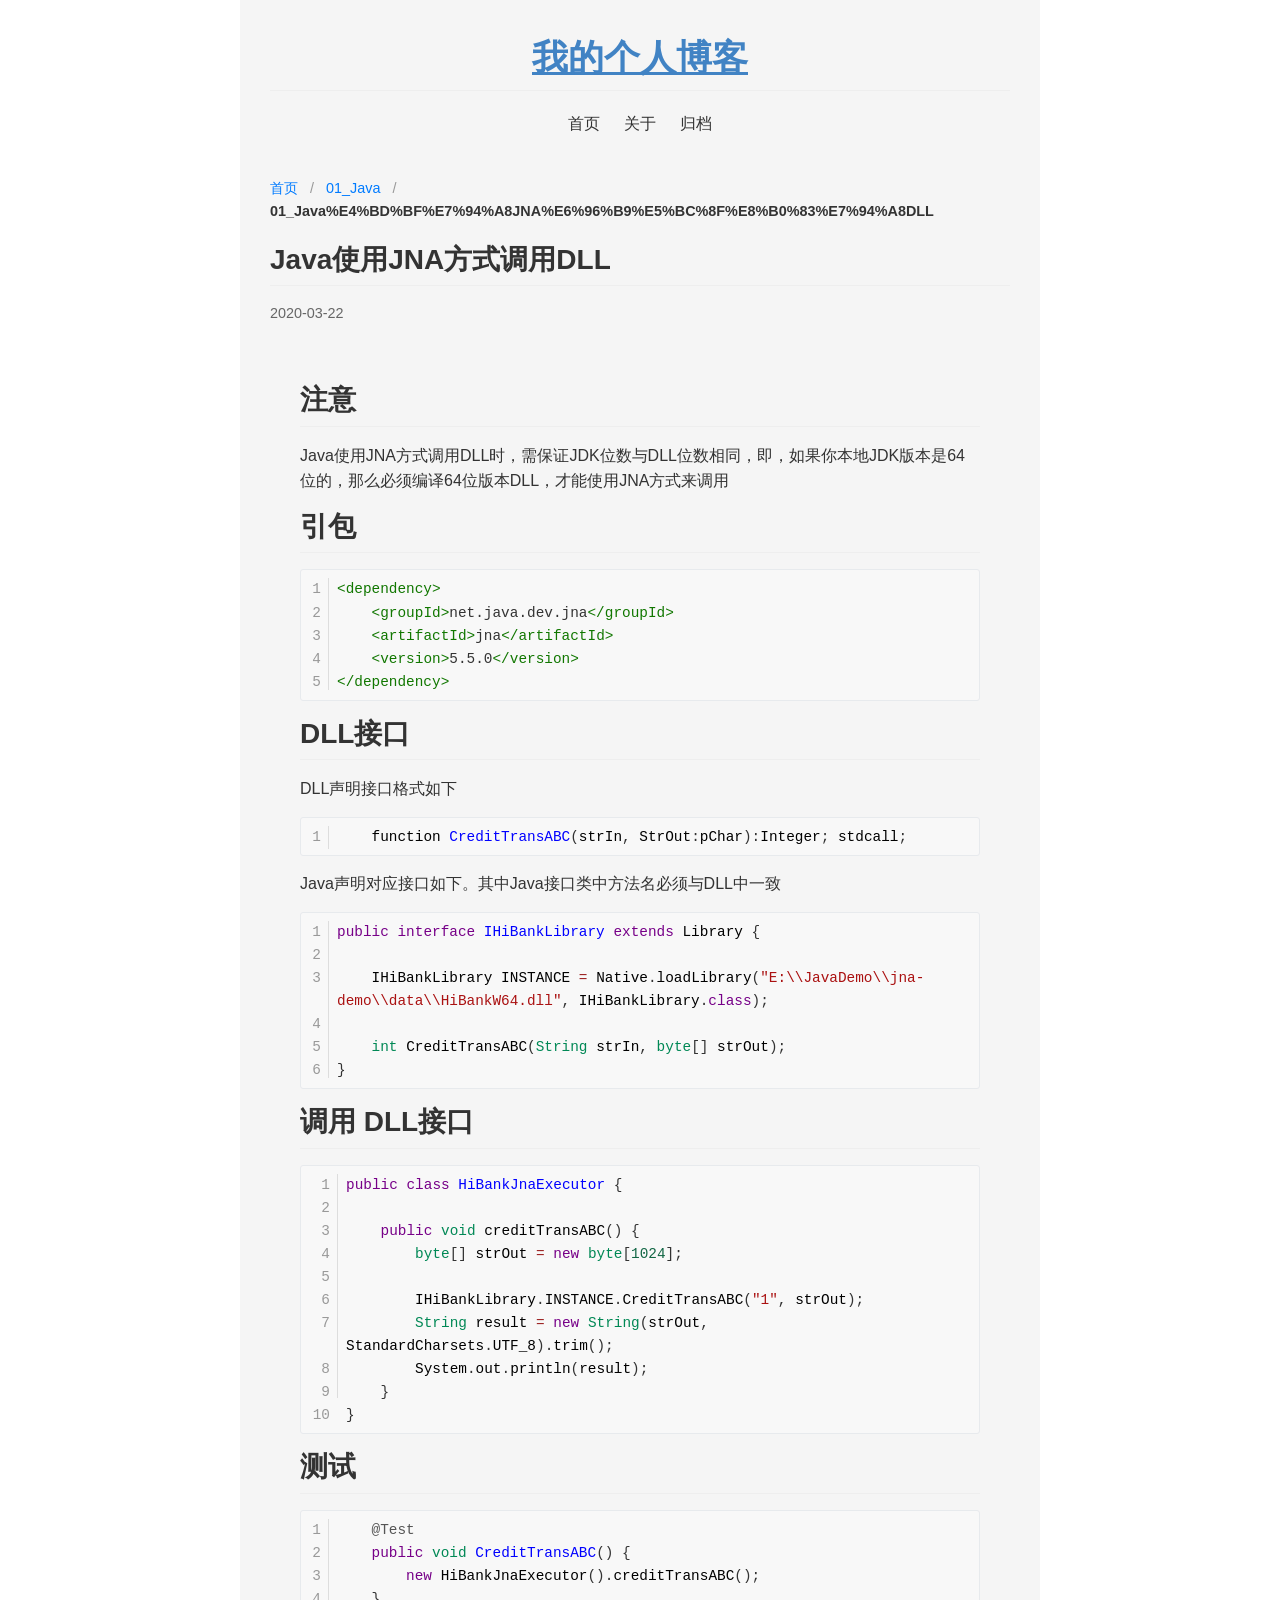
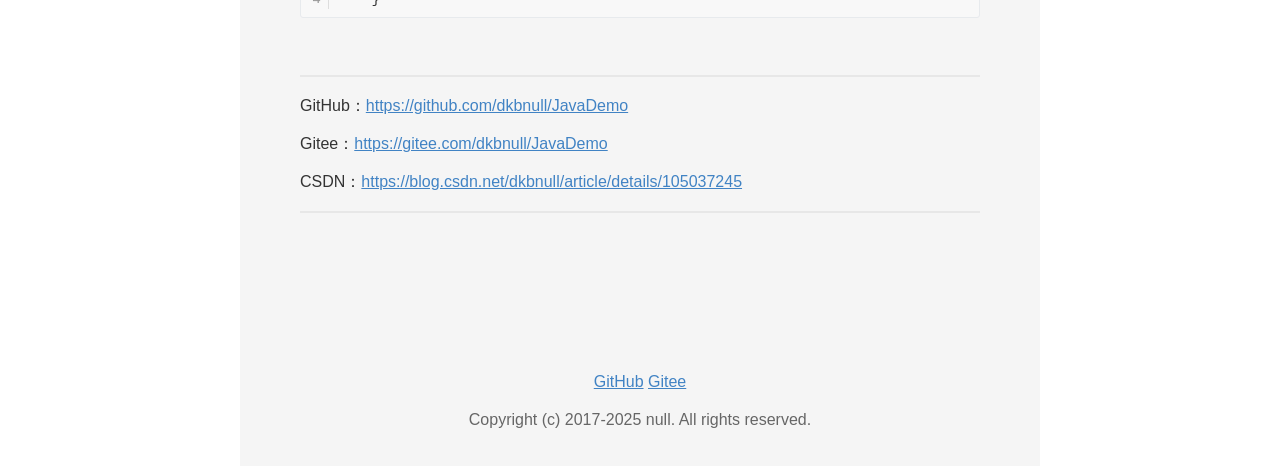
<file: 01_Java/01_Java使用JNA方式调用DLL.html>
<!doctype html>
<html>
<head>
<meta charset='UTF-8'><meta name='viewport' content='width=device-width initial-scale=1'>
<title>01_Java使用JNA方式调用DLL</title><link href='https://fonts.loli.net/css?family=Open+Sans:400italic,700italic,700,400&subset=latin,latin-ext' rel='stylesheet' type='text/css' /><style type='text/css'>html {overflow-x: initial !important;}:root { --bg-color:#ffffff; --text-color:#333333; --select-text-bg-color:#B5D6FC; --select-text-font-color:auto; --monospace:"Lucida Console",Consolas,"Courier",monospace; }
html { font-size: 14px; background-color: var(--bg-color); color: var(--text-color); font-family: "Helvetica Neue", Helvetica, Arial, sans-serif; -webkit-font-smoothing: antialiased; }
body { margin: 0px; padding: 0px; height: auto; bottom: 0px; top: 0px; left: 0px; right: 0px; font-size: 1rem; line-height: 1.42857; overflow-x: hidden; background: inherit; tab-size: 4; }
iframe { margin: auto; }
a.url { word-break: break-all; }
a:active, a:hover { outline: 0px; }
.in-text-selection, ::selection { text-shadow: none; background: var(--select-text-bg-color); color: var(--select-text-font-color); }
#write { margin: 0px auto; height: auto; width: inherit; word-break: normal; word-wrap: break-word; position: relative; white-space: normal; overflow-x: visible; padding-top: 40px; }
#write.first-line-indent p { text-indent: 2em; }
#write.first-line-indent li p, #write.first-line-indent p * { text-indent: 0px; }
#write.first-line-indent li { margin-left: 2em; }
.for-image #write { padding-left: 8px; padding-right: 8px; }
body.typora-export { padding-left: 30px; padding-right: 30px; }
.typora-export .footnote-line, .typora-export li, .typora-export p { white-space: pre-wrap; }
@media screen and (max-width: 500px) {
  body.typora-export { padding-left: 0px; padding-right: 0px; }
  #write { padding-left: 20px; padding-right: 20px; }
  .CodeMirror-sizer { margin-left: 0px !important; }
  .CodeMirror-gutters { display: none !important; }
}
#write li > figure:first-child { margin-top: -20px; }
#write ol, #write ul { position: relative; }
img { max-width: 100%; vertical-align: middle; }
button, input, select, textarea { color: inherit; font-style: inherit; font-variant: inherit; font-weight: inherit; font-stretch: inherit; font-size: inherit; line-height: inherit; font-family: inherit; }
input[type="checkbox"], input[type="radio"] { line-height: normal; padding: 0px; }
*, ::after, ::before { box-sizing: border-box; }
#write h1, #write h2, #write h3, #write h4, #write h5, #write h6, #write p, #write pre { width: inherit; }
#write h1, #write h2, #write h3, #write h4, #write h5, #write h6, #write p { position: relative; }
h1, h2, h3, h4, h5, h6 { break-after: avoid-page; break-inside: avoid; orphans: 2; }
p { orphans: 4; }
h1 { font-size: 2rem; }
h2 { font-size: 1.8rem; }
h3 { font-size: 1.6rem; }
h4 { font-size: 1.4rem; }
h5 { font-size: 1.2rem; }
h6 { font-size: 1rem; }
.md-math-block, .md-rawblock, h1, h2, h3, h4, h5, h6, p { margin-top: 1rem; margin-bottom: 1rem; }
.hidden { display: none; }
.md-blockmeta { color: rgb(204, 204, 204); font-weight: 700; font-style: italic; }
a { cursor: pointer; }
sup.md-footnote { padding: 2px 4px; background-color: rgba(238, 238, 238, 0.7); color: rgb(85, 85, 85); border-radius: 4px; cursor: pointer; }
sup.md-footnote a, sup.md-footnote a:hover { color: inherit; text-transform: inherit; text-decoration: inherit; }
#write input[type="checkbox"] { cursor: pointer; width: inherit; height: inherit; }
figure { overflow-x: auto; margin: 1.2em 0px; max-width: calc(100% + 16px); padding: 0px; }
figure > table { margin: 0px !important; }
tr { break-inside: avoid; break-after: auto; }
thead { display: table-header-group; }
table { border-collapse: collapse; border-spacing: 0px; width: 100%; overflow: auto; break-inside: auto; text-align: left; }
table.md-table td { min-width: 32px; }
.CodeMirror-gutters { border-right: 0px; background-color: inherit; }
.CodeMirror-linenumber { user-select: none; }
.CodeMirror { text-align: left; }
.CodeMirror-placeholder { opacity: 0.3; }
.CodeMirror pre { padding: 0px 4px; }
.CodeMirror-lines { padding: 0px; }
div.hr:focus { cursor: none; }
#write pre { white-space: pre-wrap; }
#write.fences-no-line-wrapping pre { white-space: pre; }
#write pre.ty-contain-cm { white-space: normal; }
.CodeMirror-gutters { margin-right: 4px; }
.md-fences { font-size: 0.9rem; display: block; break-inside: avoid; text-align: left; overflow: visible; white-space: pre; background: inherit; position: relative !important; }
.md-diagram-panel { width: 100%; margin-top: 10px; text-align: center; padding-top: 0px; padding-bottom: 8px; overflow-x: auto; }
#write .md-fences.mock-cm { white-space: pre-wrap; }
.md-fences.md-fences-with-lineno { padding-left: 0px; }
#write.fences-no-line-wrapping .md-fences.mock-cm { white-space: pre; overflow-x: auto; }
.md-fences.mock-cm.md-fences-with-lineno { padding-left: 8px; }
.CodeMirror-line, twitterwidget { break-inside: avoid; }
.footnotes { opacity: 0.8; font-size: 0.9rem; margin-top: 1em; margin-bottom: 1em; }
.footnotes + .footnotes { margin-top: 0px; }
.md-reset { margin: 0px; padding: 0px; border: 0px; outline: 0px; vertical-align: top; background: 0px 0px; text-decoration: none; text-shadow: none; float: none; position: static; width: auto; height: auto; white-space: nowrap; cursor: inherit; -webkit-tap-highlight-color: transparent; line-height: normal; font-weight: 400; text-align: left; box-sizing: content-box; direction: ltr; }
li div { padding-top: 0px; }
blockquote { margin: 1rem 0px; }
li .mathjax-block, li p { margin: 0.5rem 0px; }
li { margin: 0px; position: relative; }
blockquote > :last-child { margin-bottom: 0px; }
blockquote > :first-child, li > :first-child { margin-top: 0px; }
.footnotes-area { color: rgb(136, 136, 136); margin-top: 0.714rem; padding-bottom: 0.143rem; white-space: normal; }
#write .footnote-line { white-space: pre-wrap; }
@media print {
  body, html { border: 1px solid transparent; height: 99%; break-after: avoid; break-before: avoid; }
  #write { margin-top: 0px; padding-top: 0px; border-color: transparent !important; }
  .typora-export * { -webkit-print-color-adjust: exact; }
  html.blink-to-pdf { font-size: 13px; }
  .typora-export #write { padding-left: 32px; padding-right: 32px; padding-bottom: 0px; break-after: avoid; }
  .typora-export #write::after { height: 0px; }
  @page { margin: 20mm 0px; }
}
.footnote-line { margin-top: 0.714em; font-size: 0.7em; }
a img, img a { cursor: pointer; }
pre.md-meta-block { font-size: 0.8rem; min-height: 0.8rem; white-space: pre-wrap; background: rgb(204, 204, 204); display: block; overflow-x: hidden; }
p > .md-image:only-child:not(.md-img-error) img, p > img:only-child { display: block; margin: auto; }
p > .md-image:only-child { display: inline-block; width: 100%; }
#write .MathJax_Display { margin: 0.8em 0px 0px; }
.md-math-block { width: 100%; }
.md-math-block:not(:empty)::after { display: none; }
[contenteditable="true"]:active, [contenteditable="true"]:focus { outline: 0px; box-shadow: none; }
.md-task-list-item { position: relative; list-style-type: none; }
.task-list-item.md-task-list-item { padding-left: 0px; }
.md-task-list-item > input { position: absolute; top: 0px; left: 0px; margin-left: -1.2em; margin-top: calc(1em - 10px); border: none; }
.math { font-size: 1rem; }
.md-toc { min-height: 3.58rem; position: relative; font-size: 0.9rem; border-radius: 10px; }
.md-toc-content { position: relative; margin-left: 0px; }
.md-toc-content::after, .md-toc::after { display: none; }
.md-toc-item { display: block; color: rgb(65, 131, 196); }
.md-toc-item a { text-decoration: none; }
.md-toc-inner:hover { text-decoration: underline; }
.md-toc-inner { display: inline-block; cursor: pointer; }
.md-toc-h1 .md-toc-inner { margin-left: 0px; font-weight: 700; }
.md-toc-h2 .md-toc-inner { margin-left: 2em; }
.md-toc-h3 .md-toc-inner { margin-left: 4em; }
.md-toc-h4 .md-toc-inner { margin-left: 6em; }
.md-toc-h5 .md-toc-inner { margin-left: 8em; }
.md-toc-h6 .md-toc-inner { margin-left: 10em; }
@media screen and (max-width: 48em) {
  .md-toc-h3 .md-toc-inner { margin-left: 3.5em; }
  .md-toc-h4 .md-toc-inner { margin-left: 5em; }
  .md-toc-h5 .md-toc-inner { margin-left: 6.5em; }
  .md-toc-h6 .md-toc-inner { margin-left: 8em; }
}
a.md-toc-inner { font-size: inherit; font-style: inherit; font-weight: inherit; line-height: inherit; }
.footnote-line a:not(.reversefootnote) { color: inherit; }
.md-attr { display: none; }
.md-fn-count::after { content: "."; }
code, pre, samp, tt { font-family: var(--monospace); }
kbd { margin: 0px 0.1em; padding: 0.1em 0.6em; font-size: 0.8em; color: rgb(36, 39, 41); background: rgb(255, 255, 255); border: 1px solid rgb(173, 179, 185); border-radius: 3px; box-shadow: rgba(12, 13, 14, 0.2) 0px 1px 0px, rgb(255, 255, 255) 0px 0px 0px 2px inset; white-space: nowrap; vertical-align: middle; }
.md-comment { color: rgb(162, 127, 3); opacity: 0.8; font-family: var(--monospace); }
code { text-align: left; vertical-align: initial; }
a.md-print-anchor { white-space: pre !important; border-width: initial !important; border-style: none !important; border-color: initial !important; display: inline-block !important; position: absolute !important; width: 1px !important; right: 0px !important; outline: 0px !important; background: 0px 0px !important; text-decoration: initial !important; text-shadow: initial !important; }
.md-inline-math .MathJax_SVG .noError { display: none !important; }
.html-for-mac .inline-math-svg .MathJax_SVG { vertical-align: 0.2px; }
.md-math-block .MathJax_SVG_Display { text-align: center; margin: 0px; position: relative; text-indent: 0px; max-width: none; max-height: none; min-height: 0px; min-width: 100%; width: auto; overflow-y: hidden; display: block !important; }
.MathJax_SVG_Display, .md-inline-math .MathJax_SVG_Display { width: auto; margin: inherit; display: inline-block !important; }
.MathJax_SVG .MJX-monospace { font-family: var(--monospace); }
.MathJax_SVG .MJX-sans-serif { font-family: sans-serif; }
.MathJax_SVG { display: inline; font-style: normal; font-weight: 400; line-height: normal; zoom: 90%; text-indent: 0px; text-align: left; text-transform: none; letter-spacing: normal; word-spacing: normal; word-wrap: normal; white-space: nowrap; float: none; direction: ltr; max-width: none; max-height: none; min-width: 0px; min-height: 0px; border: 0px; padding: 0px; margin: 0px; }
.MathJax_SVG * { transition: none; }
.MathJax_SVG_Display svg { vertical-align: middle !important; margin-bottom: 0px !important; }
.os-windows.monocolor-emoji .md-emoji { font-family: "Segoe UI Symbol", sans-serif; }
.md-diagram-panel > svg { max-width: 100%; }
[lang="mermaid"] svg, [lang="flow"] svg { max-width: 100%; }
[lang="mermaid"] .node text { font-size: 1rem; }
table tr th { border-bottom: 0px; }
video { max-width: 100%; display: block; margin: 0px auto; }
iframe { max-width: 100%; width: 100%; border: none; }
.highlight td, .highlight tr { border: 0px; }


.CodeMirror { height: auto; }
.CodeMirror.cm-s-inner { background: inherit; }
.CodeMirror-scroll { overflow-y: hidden; overflow-x: auto; z-index: 3; }
.CodeMirror-gutter-filler, .CodeMirror-scrollbar-filler { background-color: rgb(255, 255, 255); }
.CodeMirror-gutters { border-right: 1px solid rgb(221, 221, 221); background: inherit; white-space: nowrap; }
.CodeMirror-linenumber { padding: 0px 3px 0px 5px; text-align: right; color: rgb(153, 153, 153); }
.cm-s-inner .cm-keyword { color: rgb(119, 0, 136); }
.cm-s-inner .cm-atom, .cm-s-inner.cm-atom { color: rgb(34, 17, 153); }
.cm-s-inner .cm-number { color: rgb(17, 102, 68); }
.cm-s-inner .cm-def { color: rgb(0, 0, 255); }
.cm-s-inner .cm-variable { color: rgb(0, 0, 0); }
.cm-s-inner .cm-variable-2 { color: rgb(0, 85, 170); }
.cm-s-inner .cm-variable-3 { color: rgb(0, 136, 85); }
.cm-s-inner .cm-string { color: rgb(170, 17, 17); }
.cm-s-inner .cm-property { color: rgb(0, 0, 0); }
.cm-s-inner .cm-operator { color: rgb(152, 26, 26); }
.cm-s-inner .cm-comment, .cm-s-inner.cm-comment { color: rgb(170, 85, 0); }
.cm-s-inner .cm-string-2 { color: rgb(255, 85, 0); }
.cm-s-inner .cm-meta { color: rgb(85, 85, 85); }
.cm-s-inner .cm-qualifier { color: rgb(85, 85, 85); }
.cm-s-inner .cm-builtin { color: rgb(51, 0, 170); }
.cm-s-inner .cm-bracket { color: rgb(153, 153, 119); }
.cm-s-inner .cm-tag { color: rgb(17, 119, 0); }
.cm-s-inner .cm-attribute { color: rgb(0, 0, 204); }
.cm-s-inner .cm-header, .cm-s-inner.cm-header { color: rgb(0, 0, 255); }
.cm-s-inner .cm-quote, .cm-s-inner.cm-quote { color: rgb(0, 153, 0); }
.cm-s-inner .cm-hr, .cm-s-inner.cm-hr { color: rgb(153, 153, 153); }
.cm-s-inner .cm-link, .cm-s-inner.cm-link { color: rgb(0, 0, 204); }
.cm-negative { color: rgb(221, 68, 68); }
.cm-positive { color: rgb(34, 153, 34); }
.cm-header, .cm-strong { font-weight: 700; }
.cm-del { text-decoration: line-through; }
.cm-em { font-style: italic; }
.cm-link { text-decoration: underline; }
.cm-error { color: red; }
.cm-invalidchar { color: red; }
.cm-constant { color: rgb(38, 139, 210); }
.cm-defined { color: rgb(181, 137, 0); }
div.CodeMirror span.CodeMirror-matchingbracket { color: rgb(0, 255, 0); }
div.CodeMirror span.CodeMirror-nonmatchingbracket { color: rgb(255, 34, 34); }
.cm-s-inner .CodeMirror-activeline-background { background: inherit; }
.CodeMirror { position: relative; overflow: hidden; }
.CodeMirror-scroll { height: 100%; outline: 0px; position: relative; box-sizing: content-box; background: inherit; }
.CodeMirror-sizer { position: relative; }
.CodeMirror-gutter-filler, .CodeMirror-hscrollbar, .CodeMirror-scrollbar-filler, .CodeMirror-vscrollbar { position: absolute; z-index: 6; display: none; }
.CodeMirror-vscrollbar { right: 0px; top: 0px; overflow: hidden; }
.CodeMirror-hscrollbar { bottom: 0px; left: 0px; overflow: hidden; }
.CodeMirror-scrollbar-filler { right: 0px; bottom: 0px; }
.CodeMirror-gutter-filler { left: 0px; bottom: 0px; }
.CodeMirror-gutters { position: absolute; left: 0px; top: 0px; padding-bottom: 30px; z-index: 3; }
.CodeMirror-gutter { white-space: normal; height: 100%; box-sizing: content-box; padding-bottom: 30px; margin-bottom: -32px; display: inline-block; }
.CodeMirror-gutter-wrapper { position: absolute; z-index: 4; background: 0px 0px !important; border: none !important; }
.CodeMirror-gutter-background { position: absolute; top: 0px; bottom: 0px; z-index: 4; }
.CodeMirror-gutter-elt { position: absolute; cursor: default; z-index: 4; }
.CodeMirror-lines { cursor: text; }
.CodeMirror pre { border-radius: 0px; border-width: 0px; background: 0px 0px; font-family: inherit; font-size: inherit; margin: 0px; white-space: pre; word-wrap: normal; color: inherit; z-index: 2; position: relative; overflow: visible; }
.CodeMirror-wrap pre { word-wrap: break-word; white-space: pre-wrap; word-break: normal; }
.CodeMirror-code pre { border-right: 30px solid transparent; width: fit-content; }
.CodeMirror-wrap .CodeMirror-code pre { border-right: none; width: auto; }
.CodeMirror-linebackground { position: absolute; left: 0px; right: 0px; top: 0px; bottom: 0px; z-index: 0; }
.CodeMirror-linewidget { position: relative; z-index: 2; overflow: auto; }
.CodeMirror-wrap .CodeMirror-scroll { overflow-x: hidden; }
.CodeMirror-measure { position: absolute; width: 100%; height: 0px; overflow: hidden; visibility: hidden; }
.CodeMirror-measure pre { position: static; }
.CodeMirror div.CodeMirror-cursor { position: absolute; visibility: hidden; border-right: none; width: 0px; }
.CodeMirror div.CodeMirror-cursor { visibility: hidden; }
.CodeMirror-focused div.CodeMirror-cursor { visibility: inherit; }
.cm-searching { background: rgba(255, 255, 0, 0.4); }
@media print {
  .CodeMirror div.CodeMirror-cursor { visibility: hidden; }
}


:root { --side-bar-bg-color: #fafafa; --control-text-color: #777; }
html { font-size: 16px; }
body { font-family: "Open Sans", "Clear Sans", "Helvetica Neue", Helvetica, Arial, sans-serif; color: rgb(51, 51, 51); line-height: 1.6; }
#write { max-width: 860px; margin: 0px auto; padding: 30px 30px 100px; }
#write > ul:first-child, #write > ol:first-child { margin-top: 30px; }
a { color: rgb(65, 131, 196); }
h1, h2, h3, h4, h5, h6 { position: relative; margin-top: 1rem; margin-bottom: 1rem; font-weight: bold; line-height: 1.4; cursor: text; }
h1:hover a.anchor, h2:hover a.anchor, h3:hover a.anchor, h4:hover a.anchor, h5:hover a.anchor, h6:hover a.anchor { text-decoration: none; }
h1 tt, h1 code { font-size: inherit; }
h2 tt, h2 code { font-size: inherit; }
h3 tt, h3 code { font-size: inherit; }
h4 tt, h4 code { font-size: inherit; }
h5 tt, h5 code { font-size: inherit; }
h6 tt, h6 code { font-size: inherit; }
h1 { padding-bottom: 0.3em; font-size: 2.25em; line-height: 1.2; border-bottom: 1px solid rgb(238, 238, 238); }
h2 { padding-bottom: 0.3em; font-size: 1.75em; line-height: 1.225; border-bottom: 1px solid rgb(238, 238, 238); }
h3 { font-size: 1.5em; line-height: 1.43; }
h4 { font-size: 1.25em; }
h5 { font-size: 1em; }
h6 { font-size: 1em; color: rgb(119, 119, 119); }
p, blockquote, ul, ol, dl, table { margin: 0.8em 0px; }
li > ol, li > ul { margin: 0px; }
hr { height: 2px; padding: 0px; margin: 16px 0px; background-color: rgb(231, 231, 231); border: 0px none; overflow: hidden; box-sizing: content-box; }
li p.first { display: inline-block; }
ul, ol { padding-left: 30px; }
ul:first-child, ol:first-child { margin-top: 0px; }
ul:last-child, ol:last-child { margin-bottom: 0px; }
blockquote { border-left: 4px solid rgb(223, 226, 229); padding: 0px 15px; color: rgb(119, 119, 119); }
blockquote blockquote { padding-right: 0px; }
table { padding: 0px; word-break: initial; }
table tr { border-top: 1px solid rgb(223, 226, 229); margin: 0px; padding: 0px; }
table tr:nth-child(2n), thead { background-color: rgb(248, 248, 248); }
table tr th { font-weight: bold; border-width: 1px 1px 0px; border-top-style: solid; border-right-style: solid; border-left-style: solid; border-top-color: rgb(223, 226, 229); border-right-color: rgb(223, 226, 229); border-left-color: rgb(223, 226, 229); border-image: initial; border-bottom-style: initial; border-bottom-color: initial; text-align: left; margin: 0px; padding: 6px 13px; }
table tr td { border: 1px solid rgb(223, 226, 229); text-align: left; margin: 0px; padding: 6px 13px; }
table tr th:first-child, table tr td:first-child { margin-top: 0px; }
table tr th:last-child, table tr td:last-child { margin-bottom: 0px; }
.CodeMirror-lines { padding-left: 4px; }
.code-tooltip { box-shadow: rgba(0, 28, 36, 0.3) 0px 1px 1px 0px; border-top: 1px solid rgb(238, 242, 242); }
.md-fences, code, tt { border: 1px solid rgb(231, 234, 237); background-color: rgb(248, 248, 248); border-radius: 3px; padding: 2px 4px 0px; font-size: 0.9em; }
code { background-color: rgb(243, 244, 244); padding: 0px 2px; }
.md-fences { margin-bottom: 15px; margin-top: 15px; padding-top: 8px; padding-bottom: 6px; }
.md-task-list-item > input { margin-left: -1.3em; }
@media print {
  html { font-size: 13px; }
  table, pre { break-inside: avoid; }
  pre { word-wrap: break-word; }
}
.md-fences { background-color: rgb(248, 248, 248); }
#write pre.md-meta-block { padding: 1rem; font-size: 85%; line-height: 1.45; background-color: rgb(247, 247, 247); border: 0px; border-radius: 3px; color: rgb(119, 119, 119); margin-top: 0px !important; }
.mathjax-block > .code-tooltip { bottom: 0.375rem; }
.md-mathjax-midline { background: rgb(250, 250, 250); }
#write > h3.md-focus::before { left: -1.5625rem; top: 0.375rem; }
#write > h4.md-focus::before { left: -1.5625rem; top: 0.285714rem; }
#write > h5.md-focus::before { left: -1.5625rem; top: 0.285714rem; }
#write > h6.md-focus::before { left: -1.5625rem; top: 0.285714rem; }
.md-image > .md-meta { border-radius: 3px; padding: 2px 0px 0px 4px; font-size: 0.9em; color: inherit; }
.md-tag { color: rgb(167, 167, 167); opacity: 1; }
.md-toc { margin-top: 20px; padding-bottom: 20px; }
.sidebar-tabs { border-bottom: none; }
#typora-quick-open { border: 1px solid rgb(221, 221, 221); background-color: rgb(248, 248, 248); }
#typora-quick-open-item { background-color: rgb(250, 250, 250); border-color: rgb(254, 254, 254) rgb(229, 229, 229) rgb(229, 229, 229) rgb(238, 238, 238); border-style: solid; border-width: 1px; }
.on-focus-mode blockquote { border-left-color: rgba(85, 85, 85, 0.12); }
header, .context-menu, .megamenu-content, footer { font-family: "Segoe UI", Arial, sans-serif; }
.file-node-content:hover .file-node-icon, .file-node-content:hover .file-node-open-state { visibility: visible; }
.mac-seamless-mode #typora-sidebar { background-color: var(--side-bar-bg-color); }
.md-lang { color: rgb(180, 101, 77); }
.html-for-mac .context-menu { --item-hover-bg-color: #E6F0FE; }
#md-notification .btn { border: 0px; }
.dropdown-menu .divider { border-color: rgb(229, 229, 229); }





 .typora-export li, .typora-export p, .typora-export,  .footnote-line {white-space: normal;} 
</style>
<link rel="stylesheet" href="../assets/css/style.css">
</head>
<body class='typora-export os-windows' >

<!-- 面包屑导航 -->
<div id="breadcrumb-container"></div>

<main>
    <article>
        <h2>Java使用JNA方式调用DLL</h2>
        <p class="date">2020-03-22</p>
        <div class="content">
<div  id='write'  class = 'is-node'><h2><a name='header-n0' class='md-header-anchor '></a>注意</h2><p>Java使用JNA方式调用DLL时，需保证JDK位数与DLL位数相同，即，如果你本地JDK版本是64位的，那么必须编译64位版本DLL，才能使用JNA方式来调用</p><h2><a name='header-n3' class='md-header-anchor '></a>引包</h2><pre spellcheck="false" class="md-fences md-end-block md-fences-with-lineno ty-contain-cm modeLoaded" lang="xml"><div class="CodeMirror cm-s-inner CodeMirror-wrap" lang="xml"><div style="overflow: hidden; position: relative; width: 3px; height: 0px; top: 0px; left: 36px;"><textarea autocorrect="off" autocapitalize="off" spellcheck="false" tabindex="0" style="position: absolute; bottom: -1em; padding: 0px; width: 1000px; height: 1em; outline: none;"></textarea></div><div class="CodeMirror-scrollbar-filler" cm-not-content="true"></div><div class="CodeMirror-gutter-filler" cm-not-content="true"></div><div class="CodeMirror-scroll" tabindex="-1"><div class="CodeMirror-sizer" style="margin-left: 28px; margin-bottom: 0px; border-right-width: 0px; padding-right: 0px; padding-bottom: 0px;"><div style="position: relative; top: 0px;"><div class="CodeMirror-lines" role="presentation"><div role="presentation" style="position: relative; outline: none;"><div class="CodeMirror-measure"></div><div class="CodeMirror-measure"></div><div style="position: relative; z-index: 1;"></div><div class="CodeMirror-code" role="presentation" style=""><div class="CodeMirror-activeline" style="position: relative;"><div class="CodeMirror-activeline-background CodeMirror-linebackground"></div><div class="CodeMirror-gutter-background CodeMirror-activeline-gutter" style="left: -28px; width: 28px;"></div><div class="CodeMirror-gutter-wrapper CodeMirror-activeline-gutter" style="left: -28px;"><div class="CodeMirror-linenumber CodeMirror-gutter-elt CodeMirror-linenumber-show" style="left: 0px; width: 19px;">1</div></div><pre class=" CodeMirror-line " role="presentation"><span role="presentation" style="padding-right: 0.1px;"><span class="cm-tag cm-bracket">&lt;</span><span class="cm-tag">dependency</span><span class="cm-tag cm-bracket">&gt;</span></span></pre></div><div style="position: relative;"><div class="CodeMirror-gutter-wrapper" style="left: -28px;"><div class="CodeMirror-linenumber CodeMirror-gutter-elt" style="left: 0px; width: 19px;">2</div></div><pre class=" CodeMirror-line " role="presentation"><span role="presentation" style="padding-right: 0.1px;"> &nbsp; &nbsp;<span class="cm-tag cm-bracket">&lt;</span><span class="cm-tag">groupId</span><span class="cm-tag cm-bracket">&gt;</span>net.java.dev.jna<span class="cm-tag cm-bracket">&lt;/</span><span class="cm-tag">groupId</span><span class="cm-tag cm-bracket">&gt;</span></span></pre></div><div style="position: relative;"><div class="CodeMirror-gutter-wrapper" style="left: -28px;"><div class="CodeMirror-linenumber CodeMirror-gutter-elt" style="left: 0px; width: 19px;">3</div></div><pre class=" CodeMirror-line " role="presentation"><span role="presentation" style="padding-right: 0.1px;"> &nbsp; &nbsp;<span class="cm-tag cm-bracket">&lt;</span><span class="cm-tag">artifactId</span><span class="cm-tag cm-bracket">&gt;</span>jna<span class="cm-tag cm-bracket">&lt;/</span><span class="cm-tag">artifactId</span><span class="cm-tag cm-bracket">&gt;</span></span></pre></div><div style="position: relative;"><div class="CodeMirror-gutter-wrapper" style="left: -28px;"><div class="CodeMirror-linenumber CodeMirror-gutter-elt" style="left: 0px; width: 19px;">4</div></div><pre class=" CodeMirror-line " role="presentation"><span role="presentation" style="padding-right: 0.1px;"> &nbsp; &nbsp;<span class="cm-tag cm-bracket">&lt;</span><span class="cm-tag">version</span><span class="cm-tag cm-bracket">&gt;</span>5.5.0<span class="cm-tag cm-bracket">&lt;/</span><span class="cm-tag">version</span><span class="cm-tag cm-bracket">&gt;</span></span></pre></div><div style="position: relative;"><div class="CodeMirror-gutter-wrapper" style="left: -28px;"><div class="CodeMirror-linenumber CodeMirror-gutter-elt CodeMirror-linenumber-show" style="left: 0px; width: 19px;">5</div></div><pre class=" CodeMirror-line " role="presentation"><span role="presentation" style="padding-right: 0.1px;"><span class="cm-tag cm-bracket">&lt;/</span><span class="cm-tag">dependency</span><span class="cm-tag cm-bracket">&gt;</span></span></pre></div></div></div></div></div></div><div style="position: absolute; height: 0px; width: 1px; border-bottom: 0px solid transparent; top: 112px;"></div><div class="CodeMirror-gutters" style="height: 112px;"><div class="CodeMirror-gutter CodeMirror-linenumbers" style="width: 27px;"></div></div></div></div></pre><h2><a name='header-n5' class='md-header-anchor '></a>DLL接口</h2><p>DLL声明接口格式如下</p><pre spellcheck="false" class="md-fences md-end-block md-fences-with-lineno ty-contain-cm modeLoaded" lang="c++"><div class="CodeMirror cm-s-inner CodeMirror-wrap" lang="c++"><div style="overflow: hidden; position: relative; width: 3px; height: 0px; top: 0px; left: 36px;"><textarea autocorrect="off" autocapitalize="off" spellcheck="false" tabindex="0" style="position: absolute; bottom: -1em; padding: 0px; width: 1000px; height: 1em; outline: none;"></textarea></div><div class="CodeMirror-scrollbar-filler" cm-not-content="true"></div><div class="CodeMirror-gutter-filler" cm-not-content="true"></div><div class="CodeMirror-scroll" tabindex="-1"><div class="CodeMirror-sizer" style="margin-left: 28px; margin-bottom: 0px; border-right-width: 0px; padding-right: 0px; padding-bottom: 0px;"><div style="position: relative; top: 0px;"><div class="CodeMirror-lines" role="presentation"><div role="presentation" style="position: relative; outline: none;"><div class="CodeMirror-measure"><pre><span>xxxxxxxxxx</span></pre><div class="CodeMirror-linenumber CodeMirror-gutter-elt"><div>1</div></div></div><div class="CodeMirror-measure"></div><div style="position: relative; z-index: 1;"></div><div class="CodeMirror-code" role="presentation"><div class="CodeMirror-activeline" style="position: relative;"><div class="CodeMirror-activeline-background CodeMirror-linebackground"></div><div class="CodeMirror-gutter-background CodeMirror-activeline-gutter" style="left: -28px; width: 28px;"></div><div class="CodeMirror-gutter-wrapper CodeMirror-activeline-gutter" style="left: -28px;"><div class="CodeMirror-linenumber CodeMirror-gutter-elt CodeMirror-linenumber-show" style="left: 0px; width: 19px;">1</div></div><pre class=" CodeMirror-line " role="presentation"><span role="presentation" style="padding-right: 0.1px;"> &nbsp; &nbsp;<span class="cm-variable">function</span> <span class="cm-def">CreditTransABC</span>(<span class="cm-variable">strIn</span>, <span class="cm-variable">StrOut</span>:<span class="cm-variable">pChar</span>):<span class="cm-variable">Integer</span>; <span class="cm-variable">stdcall</span>;</span></pre></div></div></div></div></div></div><div style="position: absolute; height: 0px; width: 1px; border-bottom: 0px solid transparent; top: 22px;"></div><div class="CodeMirror-gutters" style="height: 22px;"><div class="CodeMirror-gutter CodeMirror-linenumbers" style="width: 27px;"></div></div></div></div></pre><p>Java声明对应接口如下。其中Java接口类中方法名必须与DLL中一致</p><pre spellcheck="false" class="md-fences md-end-block md-fences-with-lineno ty-contain-cm modeLoaded" lang="java"><div class="CodeMirror cm-s-inner CodeMirror-wrap" lang="java"><div style="overflow: hidden; position: relative; width: 3px; height: 0px; top: 0px; left: 36px;"><textarea autocorrect="off" autocapitalize="off" spellcheck="false" tabindex="0" style="position: absolute; bottom: -1em; padding: 0px; width: 1000px; height: 1em; outline: none;"></textarea></div><div class="CodeMirror-scrollbar-filler" cm-not-content="true"></div><div class="CodeMirror-gutter-filler" cm-not-content="true"></div><div class="CodeMirror-scroll" tabindex="-1"><div class="CodeMirror-sizer" style="margin-left: 28px; margin-bottom: 0px; border-right-width: 0px; padding-right: 0px; padding-bottom: 0px;"><div style="position: relative; top: 0px;"><div class="CodeMirror-lines" role="presentation"><div role="presentation" style="position: relative; outline: none;"><div class="CodeMirror-measure"><span><span>​</span>x</span></div><div class="CodeMirror-measure"></div><div style="position: relative; z-index: 1;"></div><div class="CodeMirror-code" role="presentation" style=""><div class="CodeMirror-activeline" style="position: relative;"><div class="CodeMirror-activeline-background CodeMirror-linebackground"></div><div class="CodeMirror-gutter-background CodeMirror-activeline-gutter" style="left: -28px; width: 28px;"></div><div class="CodeMirror-gutter-wrapper CodeMirror-activeline-gutter" style="left: -28px;"><div class="CodeMirror-linenumber CodeMirror-gutter-elt CodeMirror-linenumber-show" style="left: 0px; width: 19px;">1</div></div><pre class=" CodeMirror-line " role="presentation"><span role="presentation" style="padding-right: 0.1px;"><span class="cm-keyword">public</span> <span class="cm-keyword">interface</span> <span class="cm-def">IHiBankLibrary</span> <span class="cm-keyword">extends</span> <span class="cm-variable">Library</span> {</span></pre></div><div style="position: relative;"><div class="CodeMirror-gutter-wrapper" style="left: -28px;"><div class="CodeMirror-linenumber CodeMirror-gutter-elt" style="left: 0px; width: 19px;">2</div></div><pre class=" CodeMirror-line " role="presentation"><span role="presentation" style="padding-right: 0.1px;"><span cm-text="">​</span></span></pre></div><div style="position: relative;"><div class="CodeMirror-gutter-wrapper" style="left: -28px;"><div class="CodeMirror-linenumber CodeMirror-gutter-elt" style="left: 0px; width: 19px;">3</div></div><pre class=" CodeMirror-line " role="presentation"><span role="presentation" style="padding-right: 0.1px;"> &nbsp; &nbsp;<span class="cm-variable">IHiBankLibrary</span> <span class="cm-variable">INSTANCE</span> <span class="cm-operator">=</span> <span class="cm-variable">Native</span>.<span class="cm-variable">loadLibrary</span>(<span class="cm-string">"E:\\JavaDemo\\jna-demo\\data\\HiBankW64.dll"</span>, <span class="cm-variable">IHiBankLibrary</span>.<span class="cm-keyword">class</span>);</span></pre></div><div style="position: relative;"><div class="CodeMirror-gutter-wrapper" style="left: -28px;"><div class="CodeMirror-linenumber CodeMirror-gutter-elt" style="left: 0px; width: 19px;">4</div></div><pre class=" CodeMirror-line " role="presentation"><span role="presentation" style="padding-right: 0.1px;"><span cm-text="">​</span></span></pre></div><div style="position: relative;"><div class="CodeMirror-gutter-wrapper" style="left: -28px;"><div class="CodeMirror-linenumber CodeMirror-gutter-elt" style="left: 0px; width: 19px;">5</div></div><pre class=" CodeMirror-line " role="presentation"><span role="presentation" style="padding-right: 0.1px;"> &nbsp; &nbsp;<span class="cm-variable-3">int</span> <span class="cm-variable">CreditTransABC</span>(<span class="cm-variable-3">String</span> <span class="cm-variable">strIn</span>, <span class="cm-variable-3">byte</span>[] <span class="cm-variable">strOut</span>);</span></pre></div><div style="position: relative;"><div class="CodeMirror-gutter-wrapper" style="left: -28px;"><div class="CodeMirror-linenumber CodeMirror-gutter-elt CodeMirror-linenumber-show" style="left: 0px; width: 19px;">6</div></div><pre class=" CodeMirror-line " role="presentation"><span role="presentation" style="padding-right: 0.1px;">}</span></pre></div></div></div></div></div></div><div style="position: absolute; height: 0px; width: 1px; border-bottom: 0px solid transparent; top: 157px;"></div><div class="CodeMirror-gutters" style="height: 157px;"><div class="CodeMirror-gutter CodeMirror-linenumbers" style="width: 27px;"></div></div></div></div></pre><h2><a name='header-n10' class='md-header-anchor '></a>调用 DLL接口</h2><pre spellcheck="false" class="md-fences md-end-block md-fences-with-lineno ty-contain-cm modeLoaded" lang="java"><div class="CodeMirror cm-s-inner CodeMirror-wrap" lang="java"><div style="overflow: hidden; position: relative; width: 3px; height: 0px; top: 0px; left: 45px;"><textarea autocorrect="off" autocapitalize="off" spellcheck="false" tabindex="0" style="position: absolute; bottom: -1em; padding: 0px; width: 1000px; height: 1em; outline: none;"></textarea></div><div class="CodeMirror-scrollbar-filler" cm-not-content="true"></div><div class="CodeMirror-gutter-filler" cm-not-content="true"></div><div class="CodeMirror-scroll" tabindex="-1"><div class="CodeMirror-sizer" style="margin-left: 37px; margin-bottom: 0px; border-right-width: 0px; padding-right: 0px; padding-bottom: 0px;"><div style="position: relative; top: 0px;"><div class="CodeMirror-lines" role="presentation"><div role="presentation" style="position: relative; outline: none;"><div class="CodeMirror-measure"><pre><span>xxxxxxxxxx</span></pre><div class="CodeMirror-linenumber CodeMirror-gutter-elt"><div>10</div></div></div><div class="CodeMirror-measure"></div><div style="position: relative; z-index: 1;"></div><div class="CodeMirror-code" role="presentation" style=""><div class="CodeMirror-activeline" style="position: relative;"><div class="CodeMirror-activeline-background CodeMirror-linebackground"></div><div class="CodeMirror-gutter-background CodeMirror-activeline-gutter" style="left: -37px; width: 37px;"></div><div class="CodeMirror-gutter-wrapper CodeMirror-activeline-gutter" style="left: -37px;"><div class="CodeMirror-linenumber CodeMirror-gutter-elt CodeMirror-linenumber-show" style="left: 0px; width: 28px;">1</div></div><pre class=" CodeMirror-line " role="presentation"><span role="presentation" style="padding-right: 0.1px;"><span class="cm-keyword">public</span> <span class="cm-keyword">class</span> <span class="cm-def">HiBankJnaExecutor</span> {</span></pre></div><div style="position: relative;"><div class="CodeMirror-gutter-wrapper" style="left: -37px;"><div class="CodeMirror-linenumber CodeMirror-gutter-elt" style="left: 0px; width: 28px;">2</div></div><pre class=" CodeMirror-line " role="presentation"><span role="presentation" style="padding-right: 0.1px;"><span cm-text="">​</span></span></pre></div><div style="position: relative;"><div class="CodeMirror-gutter-wrapper" style="left: -37px;"><div class="CodeMirror-linenumber CodeMirror-gutter-elt" style="left: 0px; width: 28px;">3</div></div><pre class=" CodeMirror-line " role="presentation"><span role="presentation" style="padding-right: 0.1px;"> &nbsp; &nbsp;<span class="cm-keyword">public</span> <span class="cm-variable-3">void</span> <span class="cm-variable">creditTransABC</span>() {</span></pre></div><div style="position: relative;"><div class="CodeMirror-gutter-wrapper" style="left: -37px;"><div class="CodeMirror-linenumber CodeMirror-gutter-elt" style="left: 0px; width: 28px;">4</div></div><pre class=" CodeMirror-line " role="presentation"><span role="presentation" style="padding-right: 0.1px;"> &nbsp; &nbsp; &nbsp; &nbsp;<span class="cm-variable-3">byte</span>[] <span class="cm-variable">strOut</span> <span class="cm-operator">=</span> <span class="cm-keyword">new</span> <span class="cm-variable-3">byte</span>[<span class="cm-number">1024</span>];</span></pre></div><div style="position: relative;"><div class="CodeMirror-gutter-wrapper" style="left: -37px;"><div class="CodeMirror-linenumber CodeMirror-gutter-elt" style="left: 0px; width: 28px;">5</div></div><pre class=" CodeMirror-line " role="presentation"><span role="presentation" style="padding-right: 0.1px;"><span cm-text="">​</span></span></pre></div><div style="position: relative;"><div class="CodeMirror-gutter-wrapper" style="left: -37px;"><div class="CodeMirror-linenumber CodeMirror-gutter-elt" style="left: 0px; width: 28px;">6</div></div><pre class=" CodeMirror-line " role="presentation"><span role="presentation" style="padding-right: 0.1px;"> &nbsp; &nbsp; &nbsp; &nbsp;<span class="cm-variable">IHiBankLibrary</span>.<span class="cm-variable">INSTANCE</span>.<span class="cm-variable">CreditTransABC</span>(<span class="cm-string">"1"</span>, <span class="cm-variable">strOut</span>);</span></pre></div><div style="position: relative;"><div class="CodeMirror-gutter-wrapper" style="left: -37px;"><div class="CodeMirror-linenumber CodeMirror-gutter-elt" style="left: 0px; width: 28px;">7</div></div><pre class=" CodeMirror-line " role="presentation"><span role="presentation" style="padding-right: 0.1px;"> &nbsp; &nbsp; &nbsp; &nbsp;<span class="cm-variable-3">String</span> <span class="cm-variable">result</span> <span class="cm-operator">=</span> <span class="cm-keyword">new</span> <span class="cm-variable-3">String</span>(<span class="cm-variable">strOut</span>, <span class="cm-variable">StandardCharsets</span>.<span class="cm-variable">UTF_8</span>).<span class="cm-variable">trim</span>();</span></pre></div><div style="position: relative;"><div class="CodeMirror-gutter-wrapper" style="left: -37px;"><div class="CodeMirror-linenumber CodeMirror-gutter-elt" style="left: 0px; width: 28px;">8</div></div><pre class=" CodeMirror-line " role="presentation"><span role="presentation" style="padding-right: 0.1px;"> &nbsp; &nbsp; &nbsp; &nbsp;<span class="cm-variable">System</span>.<span class="cm-variable">out</span>.<span class="cm-variable">println</span>(<span class="cm-variable">result</span>);</span></pre></div><div style="position: relative;"><div class="CodeMirror-gutter-wrapper" style="left: -37px;"><div class="CodeMirror-linenumber CodeMirror-gutter-elt" style="left: 0px; width: 28px;">9</div></div><pre class=" CodeMirror-line " role="presentation"><span role="presentation" style="padding-right: 0.1px;"> &nbsp;  }</span></pre></div><div style="position: relative;"><div class="CodeMirror-gutter-wrapper" style="left: -37px;"><div class="CodeMirror-linenumber CodeMirror-gutter-elt CodeMirror-linenumber-show" style="left: 0px; width: 28px;">10</div></div><pre class=" CodeMirror-line " role="presentation"><span role="presentation" style="padding-right: 0.1px;">}</span></pre></div></div></div></div></div></div><div style="position: absolute; height: 0px; width: 1px; border-bottom: 0px solid transparent; top: 224px;"></div><div class="CodeMirror-gutters" style="height: 224px;"><div class="CodeMirror-gutter CodeMirror-linenumbers" style="width: 36px;"></div></div></div></div></pre><h2><a name='header-n12' class='md-header-anchor '></a>测试</h2><pre spellcheck="false" class="md-fences md-end-block md-fences-with-lineno ty-contain-cm modeLoaded" lang="java"><div class="CodeMirror cm-s-inner CodeMirror-wrap" lang="java"><div style="overflow: hidden; position: relative; width: 3px; height: 0px; top: 0px; left: 36px;"><textarea autocorrect="off" autocapitalize="off" spellcheck="false" tabindex="0" style="position: absolute; bottom: -1em; padding: 0px; width: 1000px; height: 1em; outline: none;"></textarea></div><div class="CodeMirror-scrollbar-filler" cm-not-content="true"></div><div class="CodeMirror-gutter-filler" cm-not-content="true"></div><div class="CodeMirror-scroll" tabindex="-1"><div class="CodeMirror-sizer" style="margin-left: 28px; margin-bottom: 0px; border-right-width: 0px; padding-right: 0px; padding-bottom: 0px;"><div style="position: relative; top: 0px;"><div class="CodeMirror-lines" role="presentation"><div role="presentation" style="position: relative; outline: none;"><div class="CodeMirror-measure"><pre><span>xxxxxxxxxx</span></pre><div class="CodeMirror-linenumber CodeMirror-gutter-elt"><div>4</div></div></div><div class="CodeMirror-measure"></div><div style="position: relative; z-index: 1;"></div><div class="CodeMirror-code" role="presentation"><div class="CodeMirror-activeline" style="position: relative;"><div class="CodeMirror-activeline-background CodeMirror-linebackground"></div><div class="CodeMirror-gutter-background CodeMirror-activeline-gutter" style="left: -28px; width: 28px;"></div><div class="CodeMirror-gutter-wrapper CodeMirror-activeline-gutter" style="left: -28px;"><div class="CodeMirror-linenumber CodeMirror-gutter-elt CodeMirror-linenumber-show" style="left: 0px; width: 19px;">1</div></div><pre class=" CodeMirror-line " role="presentation"><span role="presentation" style="padding-right: 0.1px;"> &nbsp; &nbsp;<span class="cm-meta">@Test</span></span></pre></div><div style="position: relative;"><div class="CodeMirror-gutter-wrapper" style="left: -28px;"><div class="CodeMirror-linenumber CodeMirror-gutter-elt" style="left: 0px; width: 19px;">2</div></div><pre class=" CodeMirror-line " role="presentation"><span role="presentation" style="padding-right: 0.1px;"> &nbsp; &nbsp;<span class="cm-keyword">public</span> <span class="cm-variable-3">void</span> <span class="cm-def">CreditTransABC</span>() {</span></pre></div><div style="position: relative;"><div class="CodeMirror-gutter-wrapper" style="left: -28px;"><div class="CodeMirror-linenumber CodeMirror-gutter-elt" style="left: 0px; width: 19px;">3</div></div><pre class=" CodeMirror-line " role="presentation"><span role="presentation" style="padding-right: 0.1px;"> &nbsp; &nbsp; &nbsp; &nbsp;<span class="cm-keyword">new</span> <span class="cm-variable">HiBankJnaExecutor</span>().<span class="cm-variable">creditTransABC</span>();</span></pre></div><div style="position: relative;"><div class="CodeMirror-gutter-wrapper" style="left: -28px;"><div class="CodeMirror-linenumber CodeMirror-gutter-elt CodeMirror-linenumber-show" style="left: 0px; width: 19px;">4</div></div><pre class=" CodeMirror-line " role="presentation"><span role="presentation" style="padding-right: 0.1px;"> &nbsp;  }</span></pre></div></div></div></div></div></div><div style="position: absolute; height: 0px; width: 1px; border-bottom: 0px solid transparent; top: 90px;"></div><div class="CodeMirror-gutters" style="height: 90px;"><div class="CodeMirror-gutter CodeMirror-linenumbers" style="width: 27px;"></div></div></div></div></pre><p>&nbsp;</p><hr /><p>GitHub：<a href='https://github.com/dkbnull/JavaDemo'>https://github.com/dkbnull/JavaDemo</a></p><p>Gitee：<a href='https://gitee.com/dkbnull/JavaDemo'>https://gitee.com/dkbnull/JavaDemo</a></p><p>CSDN：<a href='https://blog.csdn.net/dkbnull/article/details/105037245'>https://blog.csdn.net/dkbnull/article/details/105037245</a></p><hr /></div>
        </div>
    </article>
</main>

<script src="../assets/js/script.js"></script>
</body>
</html>
</file>
<file: assets/css/style.css>
/*
 * Copyright (c) 2017-2025 null. All rights reserved.
 */

/**
 * style.css
 *
 * @author null
 * @date 2025-03-08
 * @link <a href="https://github.com/dkbnull/dkbnull.github.io">GitHub</a>
 */
/* 基础样式 */
body {
    font-family: Arial, sans-serif;
    line-height: 1.6;
    padding: 20px;
    max-width: 800px;
    margin: 0 auto;
    background-color: #f5f5f5;
}

header {
    text-align: center;
    margin-bottom: 40px;
}

nav {
    margin: 20px 0;
}

nav a {
    margin: 0 10px;
    text-decoration: none;
    color: #333;
}

.post {
    background: white;
    padding: 20px;
    margin-bottom: 20px;
    border-radius: 5px;
    box-shadow: 0 2px 4px rgba(0, 0, 0, 0.1);
}

.date {
    color: #666;
    font-size: 0.9em;
}

footer {
    text-align: center;
    margin-top: 40px;
    color: #666;
}

/* 面包屑导航 */
.breadcrumb {
    margin: 20px 0;
    font-size: 0.9em;
    color: #666;
}

.breadcrumb a {
    color: #007bff;
    text-decoration: none;
}

.breadcrumb a:hover {
    text-decoration: underline;
}

.breadcrumb .separator {
    margin: 0 8px;
    color: #999;
}

.breadcrumb .current {
    color: #333;
    font-weight: bold;
}
</file>
